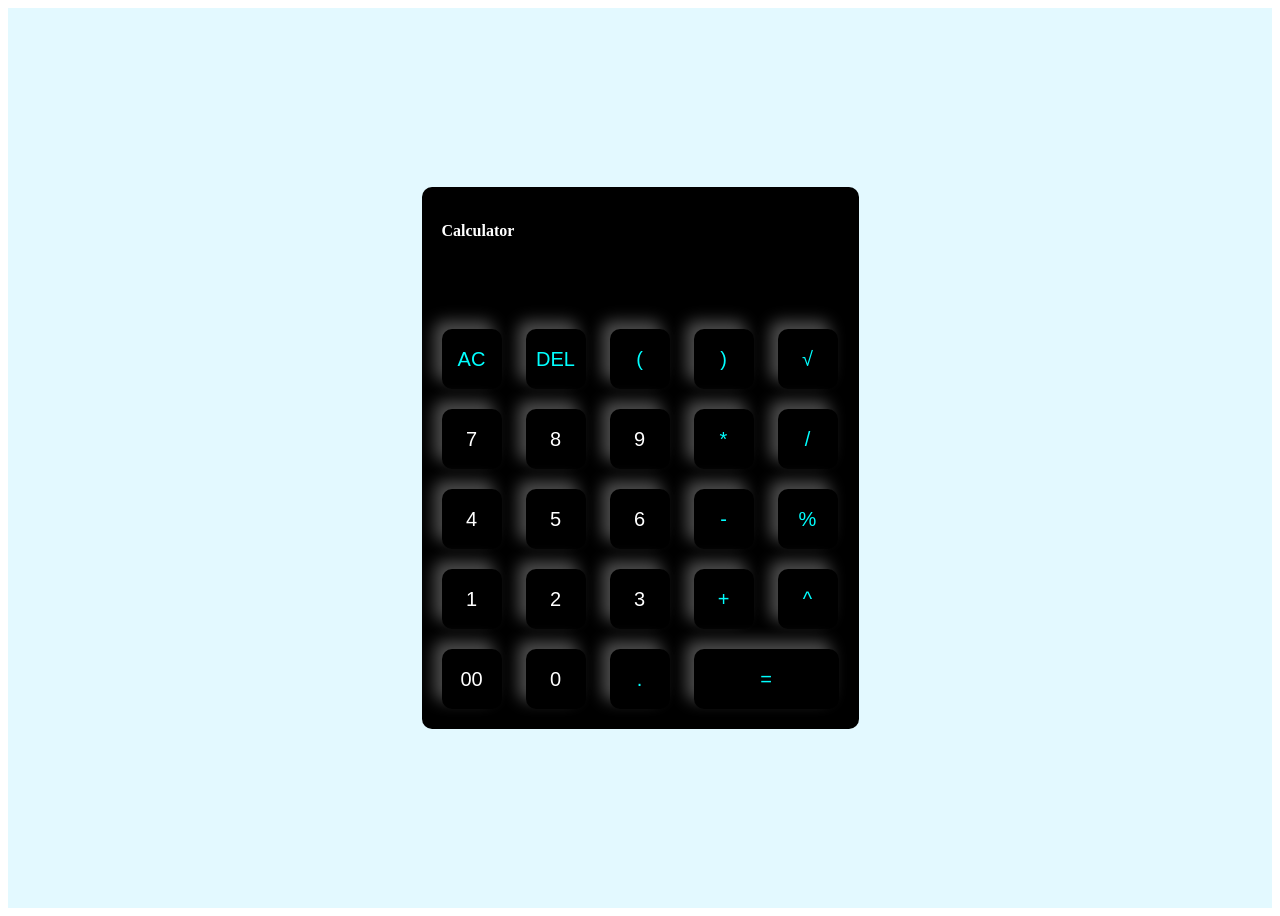
<file: calculator/index.html>
<!DOCTYPE html>
<html>
    <head>
        <meta name="viewport" content="width=device-width", initial-scale="1.0">
        <title>calculator</title>
        <link rel="stylesheet" href="style.css">
    
    </head>
    <body>

        <div class="container">
            <div class="calculator">
                <form>
                    <div class="display">
                        <div class="title">Calculator</div>
                        <input type="text" id="display">  
                    </div>
                
                    <div>
                        
                        <input type="button" class="operator" value="AC" onclick="clearDisplay()">
                        <input type="button" class="operator" value="DEL" onclick="deleteChar()"> 
                        <input type="button" value="(" onclick="toDisplay('(')" class="operator">
                        <input type="button" value=")" onclick="toDisplay(')')" class="operator">
                        <input type="button" class="operator" value="√" onclick="toDisplay('√')"> 
                        
                    </div>
                    <div>
                        <input type="button" value="7" onclick="toDisplay('7')">
                        <input type="button" value="8" onclick="toDisplay('8')"> 
                        <input type="button" value="9" onclick="toDisplay('9')"> 
                        <input type="button" value="*" onclick="toDisplay('*')" class="operator">  
                        <input type="button" class="operator"value="/" onclick="toDisplay('/')">  
                    </div>                                          
                    <div>
                        <input type="button" value="4" onclick="toDisplay('4')">
                        <input type="button" value="5" onclick="toDisplay('5')"> 
                        <input type="button" value="6" onclick="toDisplay('6')"> 
                        <input type="button" value="-" onclick="toDisplay('-')" class="operator">  
                        <input type="button" class="operator"value="%" onclick="toDisplay('%')">  
                    </div>
                    <div>
                        <input type="button" value="1" onclick="toDisplay('1')">
                        <input type="button" value="2" onclick="toDisplay('2')"> 
                        <input type="button" value="3" onclick="toDisplay('3')"> 
                        <input type="button" value="+" onclick="toDisplay('+')" class="operator"> 
                        <input type="button" class="operator"value="^" onclick="toDisplay('^')">   
                    </div>
                    <div>
                        <input type="button" value="00" onclick="toDisplay('00')">
                        <input type="button" value="0" onclick="toDisplay('0')"> 
                        <input type="button" class="operator" value="." onclick="toDisplay('.')"> 
                        <input type="button" value="=" class="equal operator" onclick="calculate()"> 
                      
                    </div>
                </form>
            </div>
        </div>
        <script src="script.js"></script>
    </body>
</html>
</file>
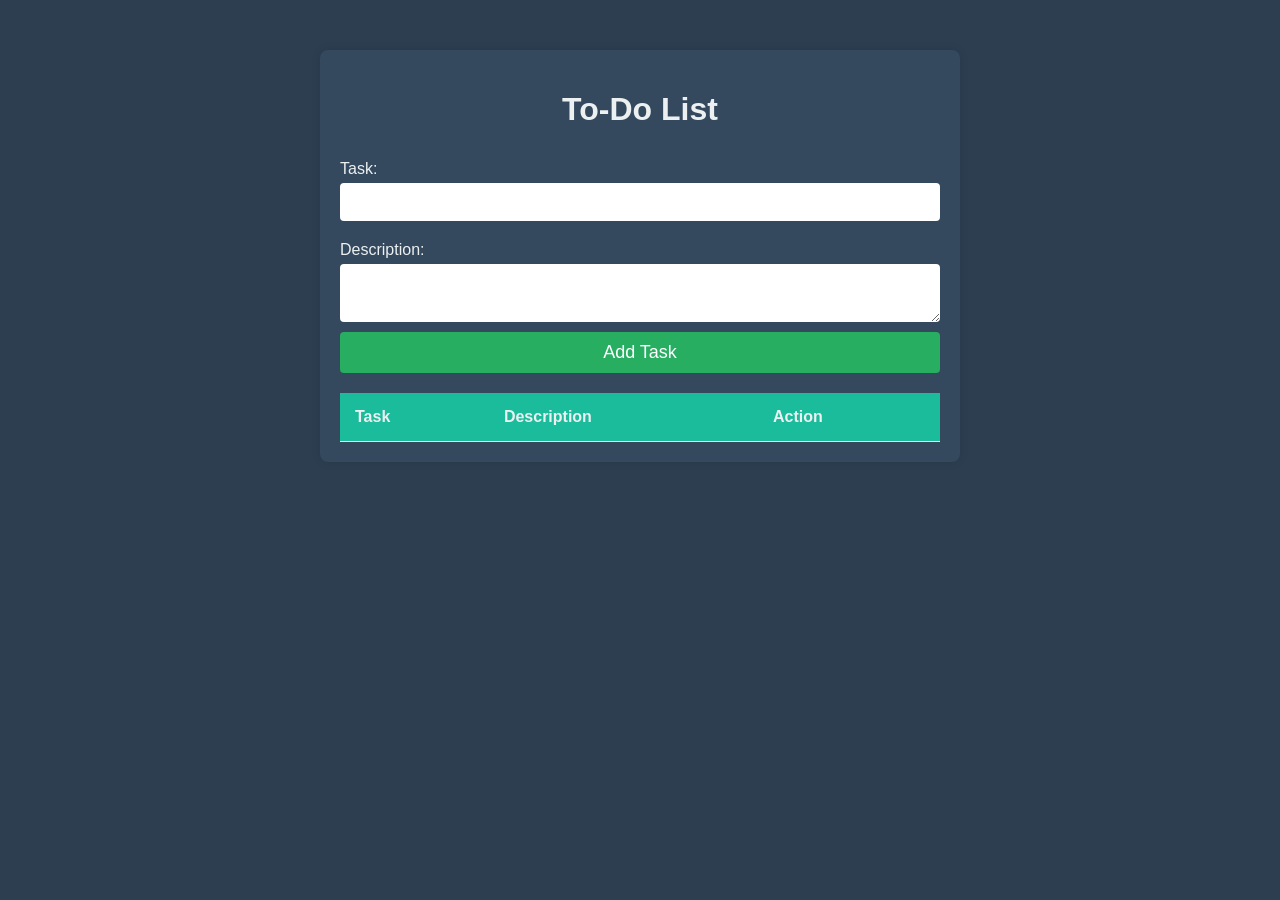
<file: to_do list/index.html>
<!DOCTYPE html>
<html lang="en">
<head>
  <meta charset="UTF-8" />
  <meta name="viewport" content="width=device-width, initial-scale=1.0" />
  <title>To-Do List</title>
  <link rel="stylesheet" href="to-do.css" />
</head>
<body>
  <div class="container">
    <h1>To-Do List</h1>
    <form id="taskForm">
      <label for="task">Task:</label>
      <input type="text" id="task" name="task" required />
      
      <label for="description">Description:</label>
      <textarea id="description" name="description" required></textarea>
      
      <button type="submit">Add Task</button>
    </form>

    <table id="taskTable">
      <thead>
        <tr>
          <th>Task</th>
          <th>Description</th>
          <th>Action</th>
        </tr>
      </thead>
      <tbody></tbody>
    </table>
  </div>

  <script>
    const form = document.getElementById('taskForm');
    const tableBody = document.querySelector('#taskTable tbody');

    form.addEventListener('submit', function (e) {
      e.preventDefault();

      const task = document.getElementById('task').value.trim();
      const description = document.getElementById('description').value.trim();

      if (!task || !description) return;

      const row = document.createElement('tr');
      row.innerHTML = `
        <td>${task}</td>
        <td>${description}</td>
        <td><button class="delete-btn">Delete</button></td>
      `;
      tableBody.appendChild(row);

      form.reset();
    });

    tableBody.addEventListener('click', function (e) {
      if (e.target.classList.contains('delete-btn')) {
        e.target.closest('tr').remove();
      }
    });
  </script>
</body>
</html>
</file>
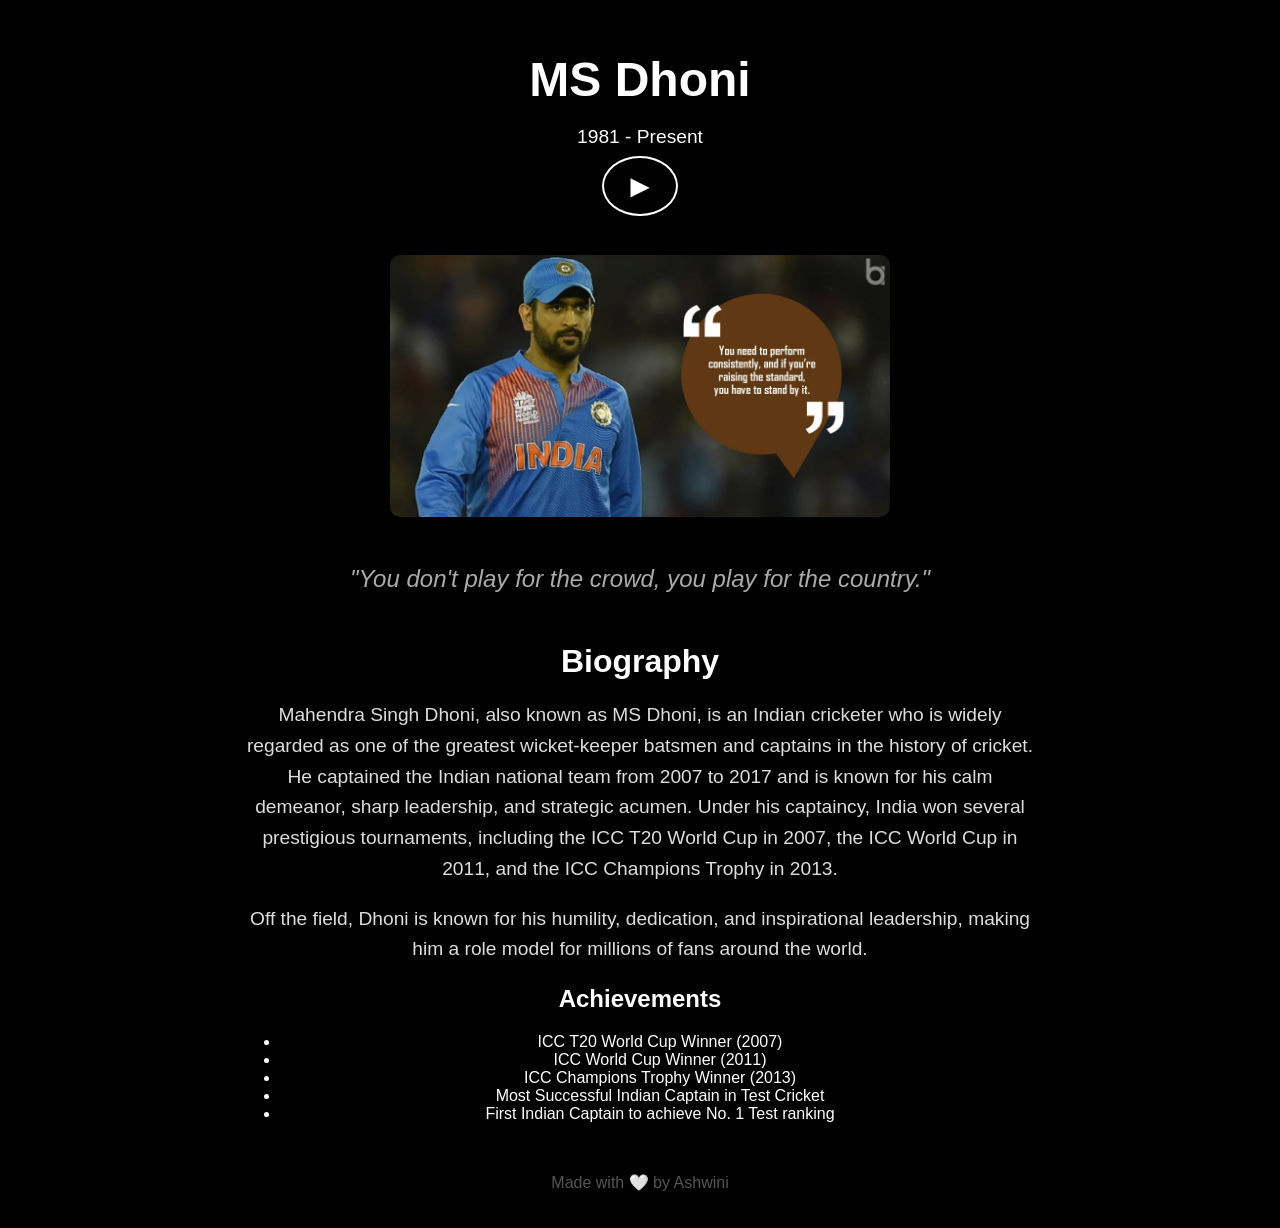
<file: tribute_page/admire.html>
<!DOCTYPE html>
<html lang="en">
<head>
    <meta charset="UTF-8">
    <meta name="viewport" content="width=device-width, initial-scale=1.0">
    <title>Tribute to MS Dhoni</title>
    <link rel="stylesheet" href="style.css">
</head>
<body>
    <div class="container">
        <header>
            <h1>MS Dhoni</h1>
            <p>1981 - Present</p>
            <div class="play-button">
                <a href="#achievements">&#9658;</a> 
            </div>
        </header>
        <section class="quote-section">
            <img src="msdhoni.jpg" alt="MS Dhoni">
            <blockquote>
                "You don't play for the crowd, you play for the country."
            </blockquote>
        </section>
        
        <section class="biography" id="biography">
            <h2>Biography</h2>
            <p>
                Mahendra Singh Dhoni, also known as MS Dhoni, is an Indian cricketer who is widely regarded as one of the greatest wicket-keeper batsmen and captains in the history of cricket. He captained the Indian national team from 2007 to 2017 and is known for his calm demeanor, sharp leadership, and strategic acumen. Under his captaincy, India won several prestigious tournaments, including the ICC T20 World Cup in 2007, the ICC World Cup in 2011, and the ICC Champions Trophy in 2013.
            </p>
            <p>
                Off the field, Dhoni is known for his humility, dedication, and inspirational leadership, making him a role model for millions of fans around the world.
            </p>
        </section>
        <section class="achievements" id="achievements">
            <h2>Achievements</h2>
            <ul>
                <li>ICC T20 World Cup Winner (2007)</li>
                <li>ICC World Cup Winner (2011)</li>
                <li>ICC Champions Trophy Winner (2013)</li>
                <li>Most Successful Indian Captain in Test Cricket</li>
                <li>First Indian Captain to achieve No. 1 Test ranking</li>
            </ul>
        </section>
        <footer>
            <p>Made with 🤍 by Ashwini</p>
        </footer>
    </div>
</body>
</html>
</file>
<file: calculator/style.css>
.container {
    width: 100%;
    height: 100vh;
    background: #e3f9ff;
    display: flex;
    align-items: center;
    justify-content: center;
}

.calculator {
    background: black;
    padding: 10px;
    border-radius: 10px;
    position: relative; 
}

form .display {
    display: flex;
    justify-content: flex-end;
    margin: 20px 0;
    position: relative; 
}

form .display .title {
    position: absolute;
    top: 5px;
    left: 10px;
    color: #fff;
    font-size: 16px;
    font-weight: bold;
    pointer-events: none; 
}

form .display input {
    text-align: right;
    flex: 1;
    font-size: 45px;
    box-shadow: none;
    border: 0;
    outline: 0;
    background: transparent;
    color: #fff;
}

form input {
    border: 0;
    outline: 0;
    width: 60px;
    height: 60px;
    border-radius: 10px;
    box-shadow: -8px -8px 15px rgba(255, 255, 255, 0.3), 5px 5px 15px rgba(0, 0, 0, 0.2);
    background: transparent;
    font-size: 20px;
    color: #fff;
    cursor: pointer;
    margin: 10px;
}

form input.equal {
    width: 145px;
}

form input.operator {
    color: aqua;
}
</file>
<file: to_do list/to-do.css>
body {
    font-family: Arial, sans-serif;
    background-color: #2c3e50;
    color: #ecf0f1;
    margin: 0;
    padding: 0;
}

.container {
    max-width: 600px;
    margin: 50px auto;
    background-color: #34495e;
    padding: 20px;
    border-radius: 8px;
    box-shadow: 0 0 10px rgba(0, 0, 0, 0.1);
}

h1 {
    text-align: center;
}

form {
    display: flex;
    flex-direction: column;
    margin-bottom: 20px;
}

label {
    margin: 10px 0 5px;
}

input, textarea {
    padding: 10px;
    border-radius: 4px;
    border: none;
    margin-bottom: 10px;
    font-size: 16px;
}

button {
    padding: 10px;
    border-radius: 4px;
    border: none;
    background-color: #27ae60;
    color: white;
    font-size: 18px;
    cursor: pointer;
}

button:hover {
    background-color: #2ecc71;
}

table {
    width: 100%;
    border-collapse: collapse;
}

th, td {
    padding: 15px;
    text-align: left;
    border-bottom: 1px solid #ecf0f1;
}

th {
    background-color: #1abc9c;
}

td button {
    background-color: #e74c3c;
    color: white;
    border: none;
    padding: 5px 10px;
    border-radius: 4px;
    cursor: pointer;
}

td button:hover {
    background-color: #c0392b;
}
</file>
<file: tribute_page/style.css>
/* General Styles */
body {
    margin: 0;
    font-family: 'Arial', sans-serif;
    color: #ffffff;
    background-color: #000000;
    display: flex;
    justify-content: center;
    align-items: center;
    min-height: 100vh;
    text-align: center;
}

.container {
    width: 80%;
    max-width: 800px;
    padding: 20px;
}

/* Header Styles */
header h1 {
    font-size: 3em;
    margin-bottom: 0.1em;
}

header p {
    font-size: 1.2em;
    margin-bottom: 20px;
}

.play-button a {
    font-size: 2em;
    color: #ffffff;
    text-decoration: none;
    border: 2px solid #ffffff;
    padding: 10px 20px;
    border-radius: 50%;
}

.play-button a:hover {
    background-color: #ffffff;
    color: #000000;
}

/* Quote Section Styles */
.quote-section {
    margin: 50px 0;
}

.quote-section img {
    width: 100%;
    max-width: 500px;
    border-radius: 10px;
    margin-bottom: 20px;
}

.quote-section blockquote {
    font-size: 1.5em;
    font-style: italic;
    color: #aaaaaa;
}

/* Biography Section Styles */
.biography h2 {
    font-size: 2em;
    margin-bottom: 20px;
}

.biography p {
    font-size: 1.2em;
    line-height: 1.6em;
    color: #dddddd;
}

/* Footer Styles */
footer {
    margin-top: 50px;
    font-size: 1em;
    color: #555555;
}
</file>
